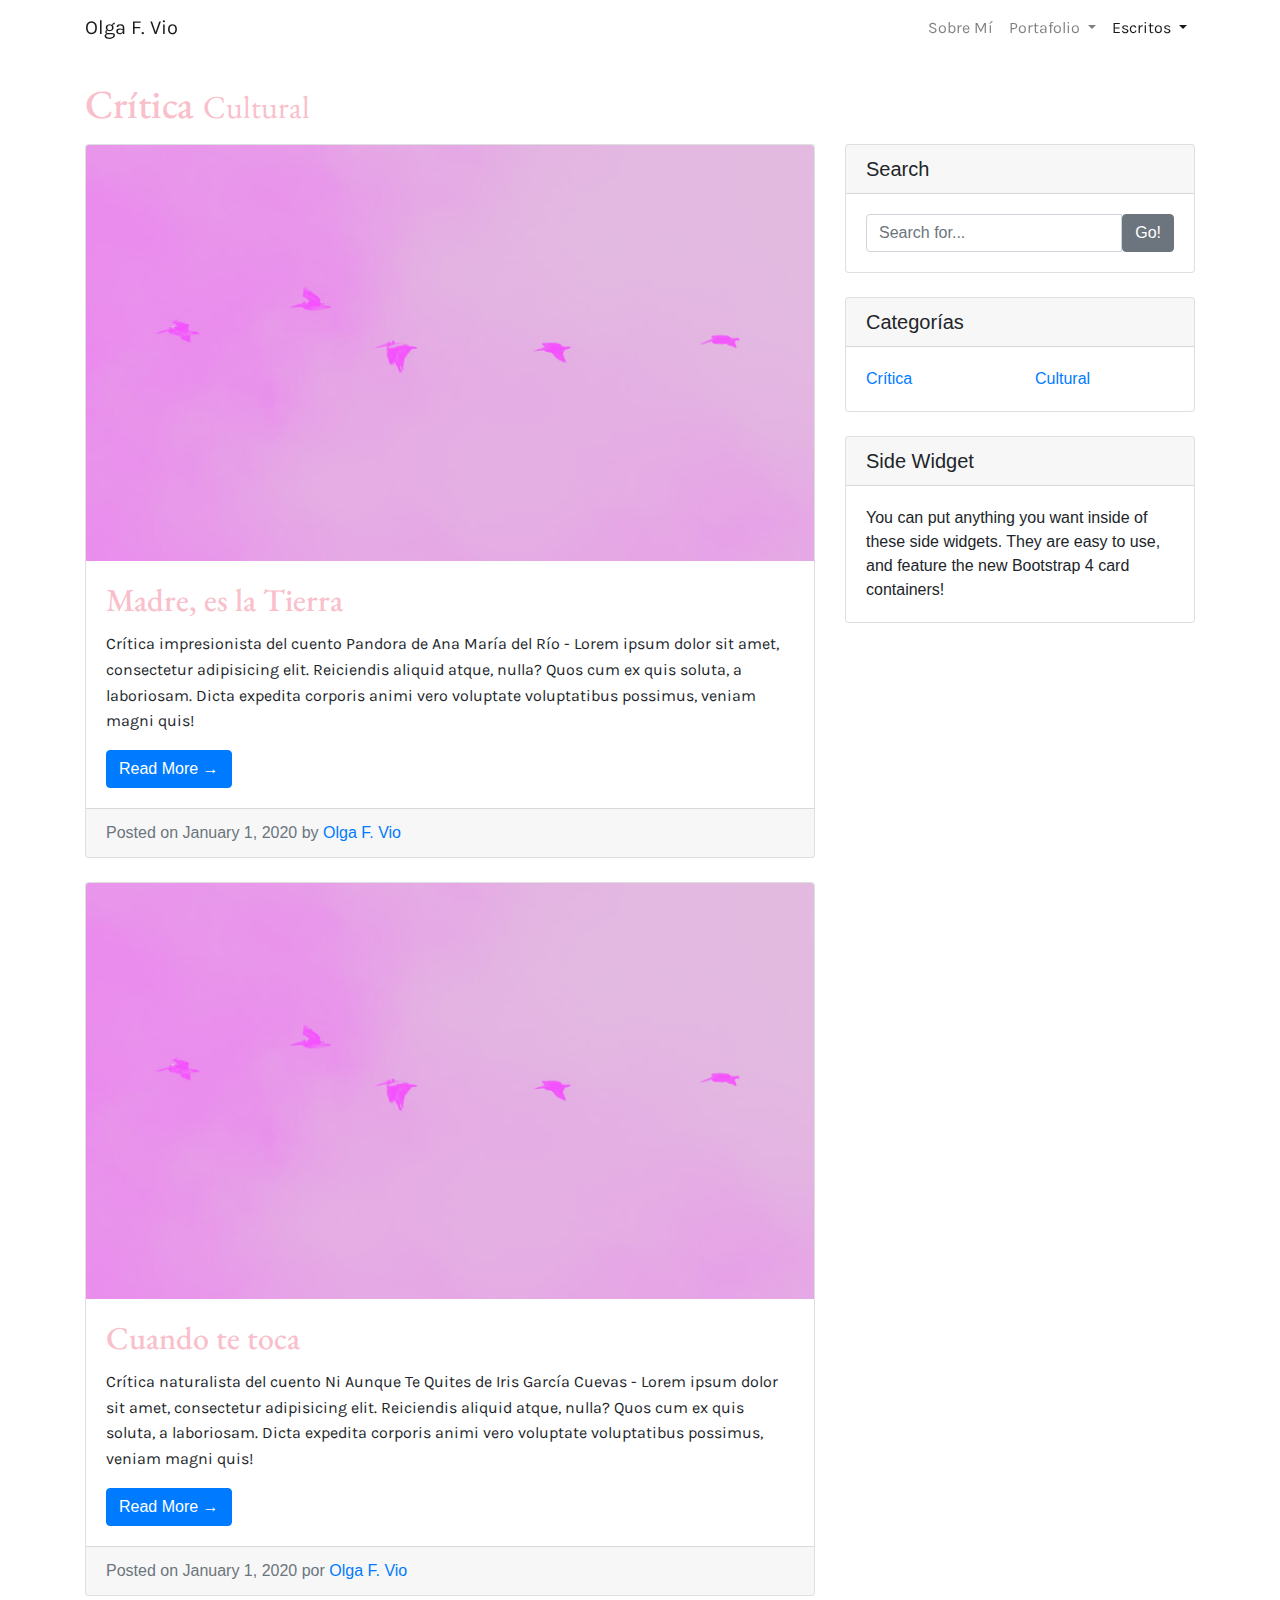
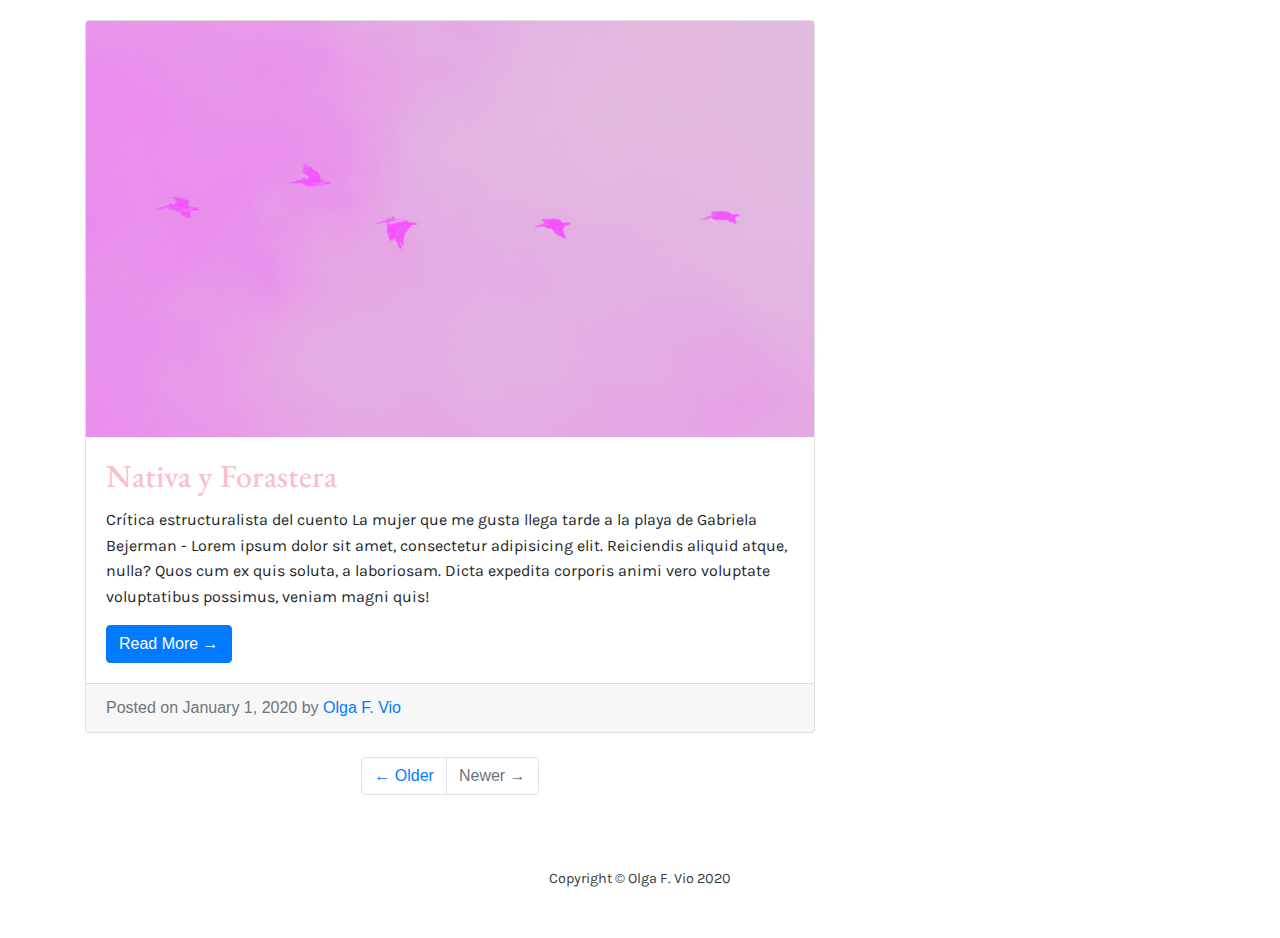
<file: blog-home-1.html>
<!DOCTYPE html>
<html lang="en">

<head>

  <meta charset="utf-8">
  <meta name="viewport" content="width=device-width, initial-scale=1, shrink-to-fit=no">
  <meta name="description" content="">
  <meta name="author" content="">
  <meta name="robots" content="nofollow">
  <meta name="googlebot" content="noindex">

  <title>Olga F. Vio</title>

  <!-- Bootstrap core CSS -->
  <link href="vendor/bootstrap/css/bootstrap.min.css" rel="stylesheet">

  <!-- Custom styles for this template -->
  <link href="style.css" rel="stylesheet">

</head>

<body>

  <!-- Navigation -->
  <nav class="navbar fixed-top navbar-expand-lg navbar-light bg-transparent fixed-top">
    <div class="container">
      <a class="navbar-brand" href="index.html">Olga F. Vio</a>
      <button class="navbar-toggler navbar-toggler-right" type="button" data-toggle="collapse" data-target="#navbarResponsive" aria-controls="navbarResponsive" aria-expanded="false" aria-label="Toggle navigation">
        <span class="navbar-toggler-icon"></span>
      </button>
      <div class="collapse navbar-collapse" id="navbarResponsive">
        <ul class="navbar-nav ml-auto">
          <li class="nav-item">
            <a class="nav-link" href="about.html">Sobre Mí</a>
          </li>
          <li class="nav-item dropdown">
            <a class="nav-link dropdown-toggle" href="#" id="navbarDropdownPortfolio" data-toggle="dropdown" aria-haspopup="true" aria-expanded="false">
              Portafolio
            </a>
            <div class="dropdown-menu dropdown-menu-right" aria-labelledby="navbarDropdownPortfolio">
              <a class="dropdown-item" href="portfolio-1-col.html">Diseño Gráfico</a>
              <a class="dropdown-item" href="portfolio-2-col.html">Diseño Editorial</a>
              <a class="dropdown-item" href="portfolio-3-col.html">Fotografía</a>
            </div>
          </li>
          <li class="nav-item active dropdown">
            <a class="nav-link dropdown-toggle" href="#" id="navbarDropdownBlog" data-toggle="dropdown" aria-haspopup="true" aria-expanded="false">
              Escritos
            </a>
            <div class="dropdown-menu dropdown-menu-right" aria-labelledby="navbarDropdownBlog">
              <a class="dropdown-item active" href="blog-home-1.html">Crítica Literaria</a>
              <a class="dropdown-item" href="blog-home-2.html">Reflexiones</a>
              <a class="dropdown-item" href="blog-post.html">Blog</a>
            </div>
          </li>
        </ul>
      </div>
    </div>
  </nav>

  <!-- Page Content -->
  <div class="container">

    <!-- Page Heading/Breadcrumbs -->
    <h1 class="mt-4 mb-3">Crítica
      <small>Cultural</small>
    </h1>

    <div class="row">

      <!-- Blog Entries Column -->
      <div class="col-md-8">

        <!-- Blog Post -->
        <div class="card mb-4">
          <img class="card-img-top" src="pajaros.jpg" alt="pajaros rosados">
          <div class="card-body">
            <h2 class="card-title">Madre, es la Tierra</h2>
            <p class="card-text">Crítica impresionista del cuento Pandora de Ana María del Río - Lorem ipsum dolor sit amet, consectetur adipisicing elit. Reiciendis aliquid atque, nulla? Quos cum ex quis soluta, a laboriosam. Dicta expedita corporis animi vero voluptate voluptatibus possimus, veniam magni quis!</p>
            <a href="#" class="btn btn-primary">Read More &rarr;</a>
          </div>
          <div class="card-footer text-muted">
            Posted on January 1, 2020 by
            <a href="#">Olga F. Vio</a>
          </div>
        </div>

        <!-- Blog Post -->
        <div class="card mb-4">
          <img class="card-img-top" src="pajaros.jpg" alt="pajaros rosados">
          <div class="card-body">
            <h2 class="card-title">Cuando te toca</h2>
            <p class="card-text">Crítica naturalista del cuento Ni Aunque Te Quites de Iris García Cuevas -  Lorem ipsum dolor sit amet, consectetur adipisicing elit. Reiciendis aliquid atque, nulla? Quos cum ex quis soluta, a laboriosam. Dicta expedita corporis animi vero voluptate voluptatibus possimus, veniam magni quis!</p>
            <a href="#" class="btn btn-primary">Read More &rarr;</a>
          </div>
          <div class="card-footer text-muted">
            Posted on January 1, 2020 por
            <a href="#">Olga F. Vio</a>
          </div>
        </div>

        <!-- Blog Post -->
        <div class="card mb-4">
          <img class="card-img-top" src="pajaros.jpg" alt="pajaros rosados">
          <div class="card-body">
            <h2 class="card-title">Nativa y Forastera</h2>
            <p class="card-text">Crítica estructuralista del cuento La mujer que me gusta llega tarde a la playa de Gabriela Bejerman - Lorem ipsum dolor sit amet, consectetur adipisicing elit. Reiciendis aliquid atque, nulla? Quos cum ex quis soluta, a laboriosam. Dicta expedita corporis animi vero voluptate voluptatibus possimus, veniam magni quis!</p>
            <a href="#" class="btn btn-primary">Read More &rarr;</a>
          </div>
          <div class="card-footer text-muted">
            Posted on January 1, 2020 by
            <a href="#">Olga F. Vio</a>
          </div>
        </div>

        <!-- Pagination -->
        <ul class="pagination justify-content-center mb-4">
          <li class="page-item">
            <a class="page-link" href="#">&larr; Older</a>
          </li>
          <li class="page-item disabled">
            <a class="page-link" href="#">Newer &rarr;</a>
          </li>
        </ul>

      </div>

      <!-- Sidebar Widgets Column -->
      <div class="col-md-4">

        <!-- Search Widget -->
        <div class="card mb-4">
          <h5 class="card-header">Search</h5>
          <div class="card-body">
            <div class="input-group">
              <input type="text" class="form-control" placeholder="Search for...">
              <span class="input-group-btn">
                <button class="btn btn-secondary" type="button">Go!</button>
              </span>
            </div>
          </div>
        </div>

        <!-- Categories Widget -->
        <div class="card my-4">
          <h5 class="card-header">Categorías</h5>
          <div class="card-body">
            <div class="row">
              <div class="col-lg-6">
                <ul class="list-unstyled mb-0">
                  <li>
                    <a href="#">Crítica</a>
                  </li>
                </ul>
              </div>
              <div class="col-lg-6">
                <ul class="list-unstyled mb-0">
                  <li>
                    <a href="#">Cultural</a>
                  </li>
                </ul>
              </div>
            </div>
          </div>
        </div>

        <!-- Side Widget -->
        <div class="card my-4">
          <h5 class="card-header">Side Widget</h5>
          <div class="card-body">
            You can put anything you want inside of these side widgets. They are easy to use, and feature the new Bootstrap 4 card containers!
          </div>
        </div>

      </div>

    </div>
    <!-- /.row -->

  </div>
  <!-- /.container -->

  <!-- Footer -->
  <footer class="py-5 bg-transparent">
    <div class="container">
      <p class="m-0 text-center text-dark">Copyright &copy; Olga F. Vio 2020</p>
    </div>
    <!-- /.container -->
  </footer>

  <!-- Bootstrap core JavaScript -->
  <script src="vendor/jquery/jquery.min.js"></script>
  <script src="vendor/bootstrap/js/bootstrap.bundle.min.js"></script>

</body>

</html>
</file>
<file: style.css>
/*!
 * Start Bootstrap - Modern Business (https://startbootstrap.com/template-overviews/modern-business)
 * Copyright 2013-2019 Start Bootstrap
 * Licensed under MIT (https://github.com/BlackrockDigital/startbootstrap-logomodern-business-nav/blob/master/LICENSE)
 */
@import url('https://fonts.googleapis.com/css2?family=EB+Garamond:wght@400;600&display=swap');
@import url('https://fonts.googleapis.com/css2?family=Karla:wght@400;700&display=swap');

body {
  padding-top: 56px;
}

.navbar {
  font-family: 'Karla', sans-serif;
  background: #f9bfcb;
}

.carousel-item {
  height: 65vh;
  min-height: 300px;
  background: no-repeat center center scroll;
  -webkit-background-size: cover;
  -moz-background-size: cover;
  -o-background-size: cover;
  background-size: cover;
}

.portfolio-item {
  margin-bottom: 30px;
}

h1, h2 {
  margin-bottom: 30px;
  font-family: 'EB Garamond', serif;
  color: #f9bfcb;
}

h3, h4 {
  font-family: 'Karla', sans-serif;
}

h4 a {
  color: #e891ec;
}

p {
  line-height: 1.6;
  text-justify: auto;
  font-family: 'Karla', sans-serif;
}

footer {
  color: #FFB6C0;
  padding-top:2rem;
  font-size: 90%;
}
</file>
